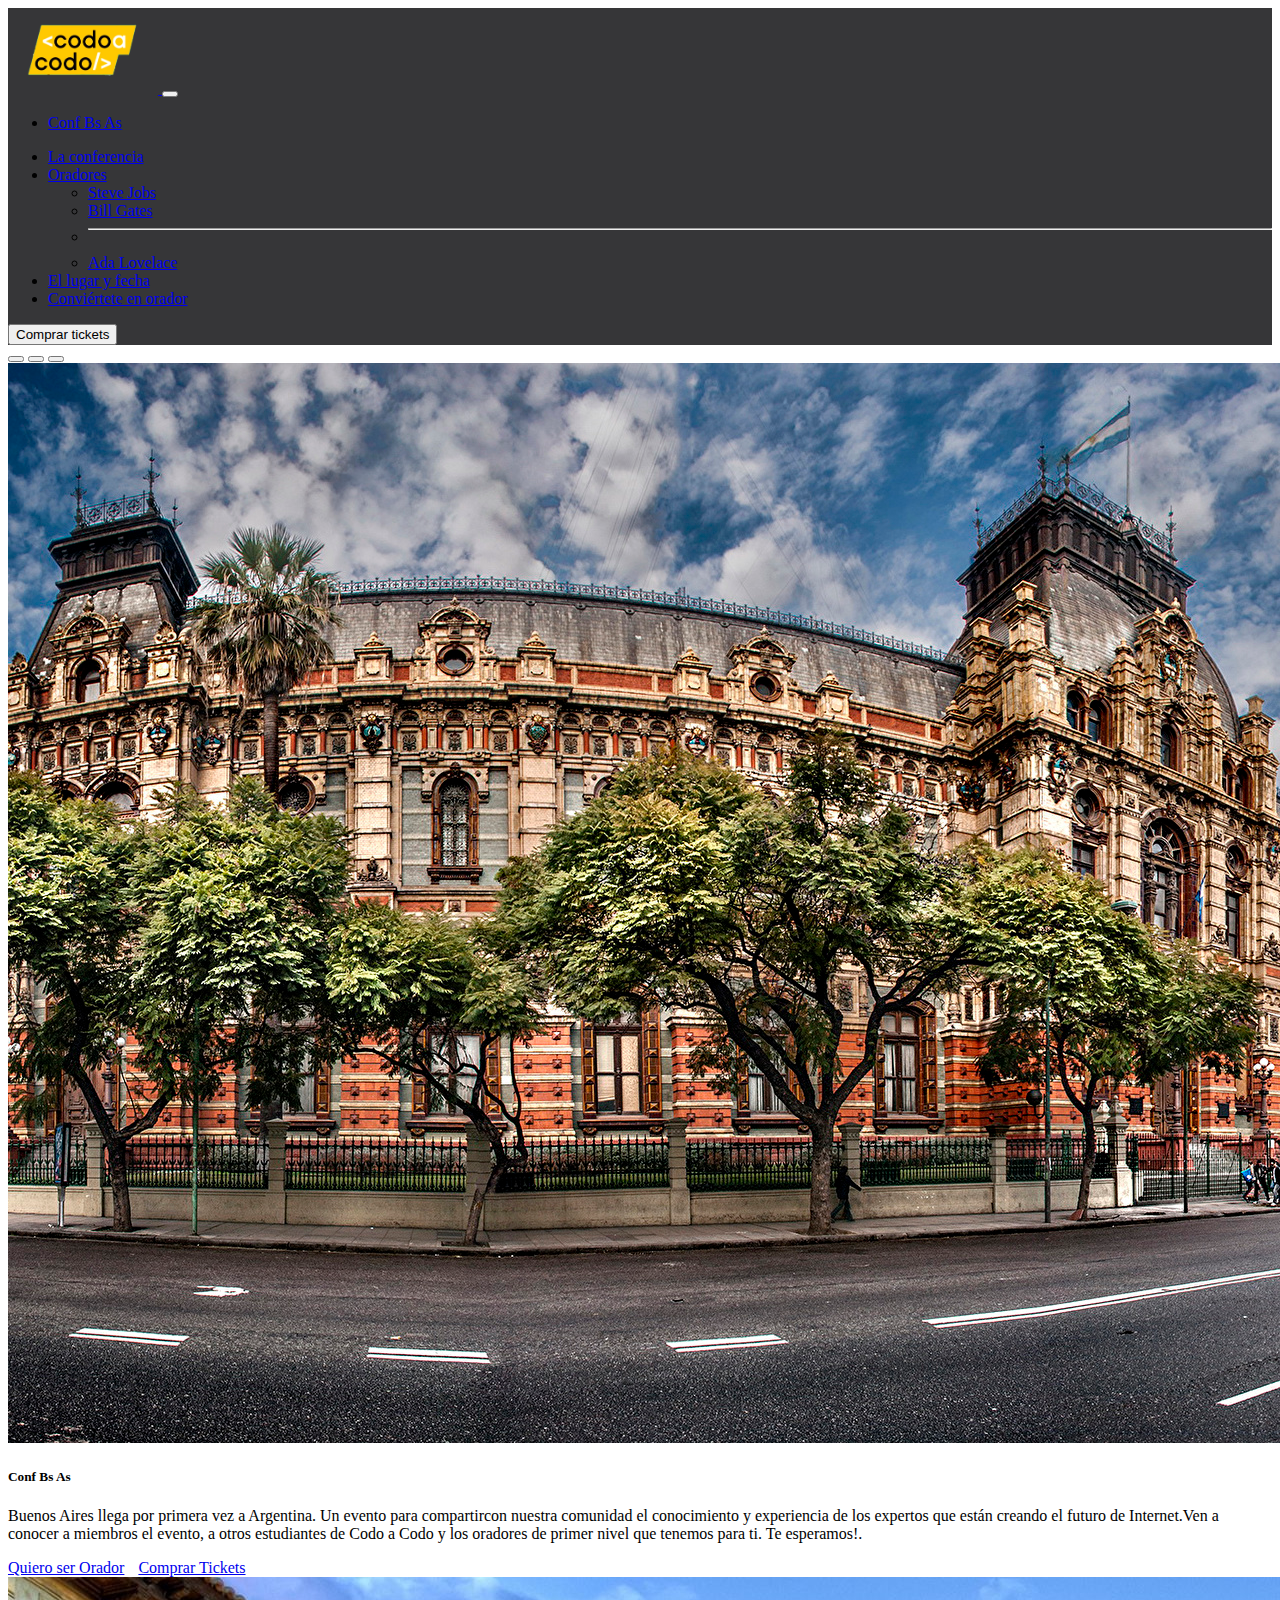
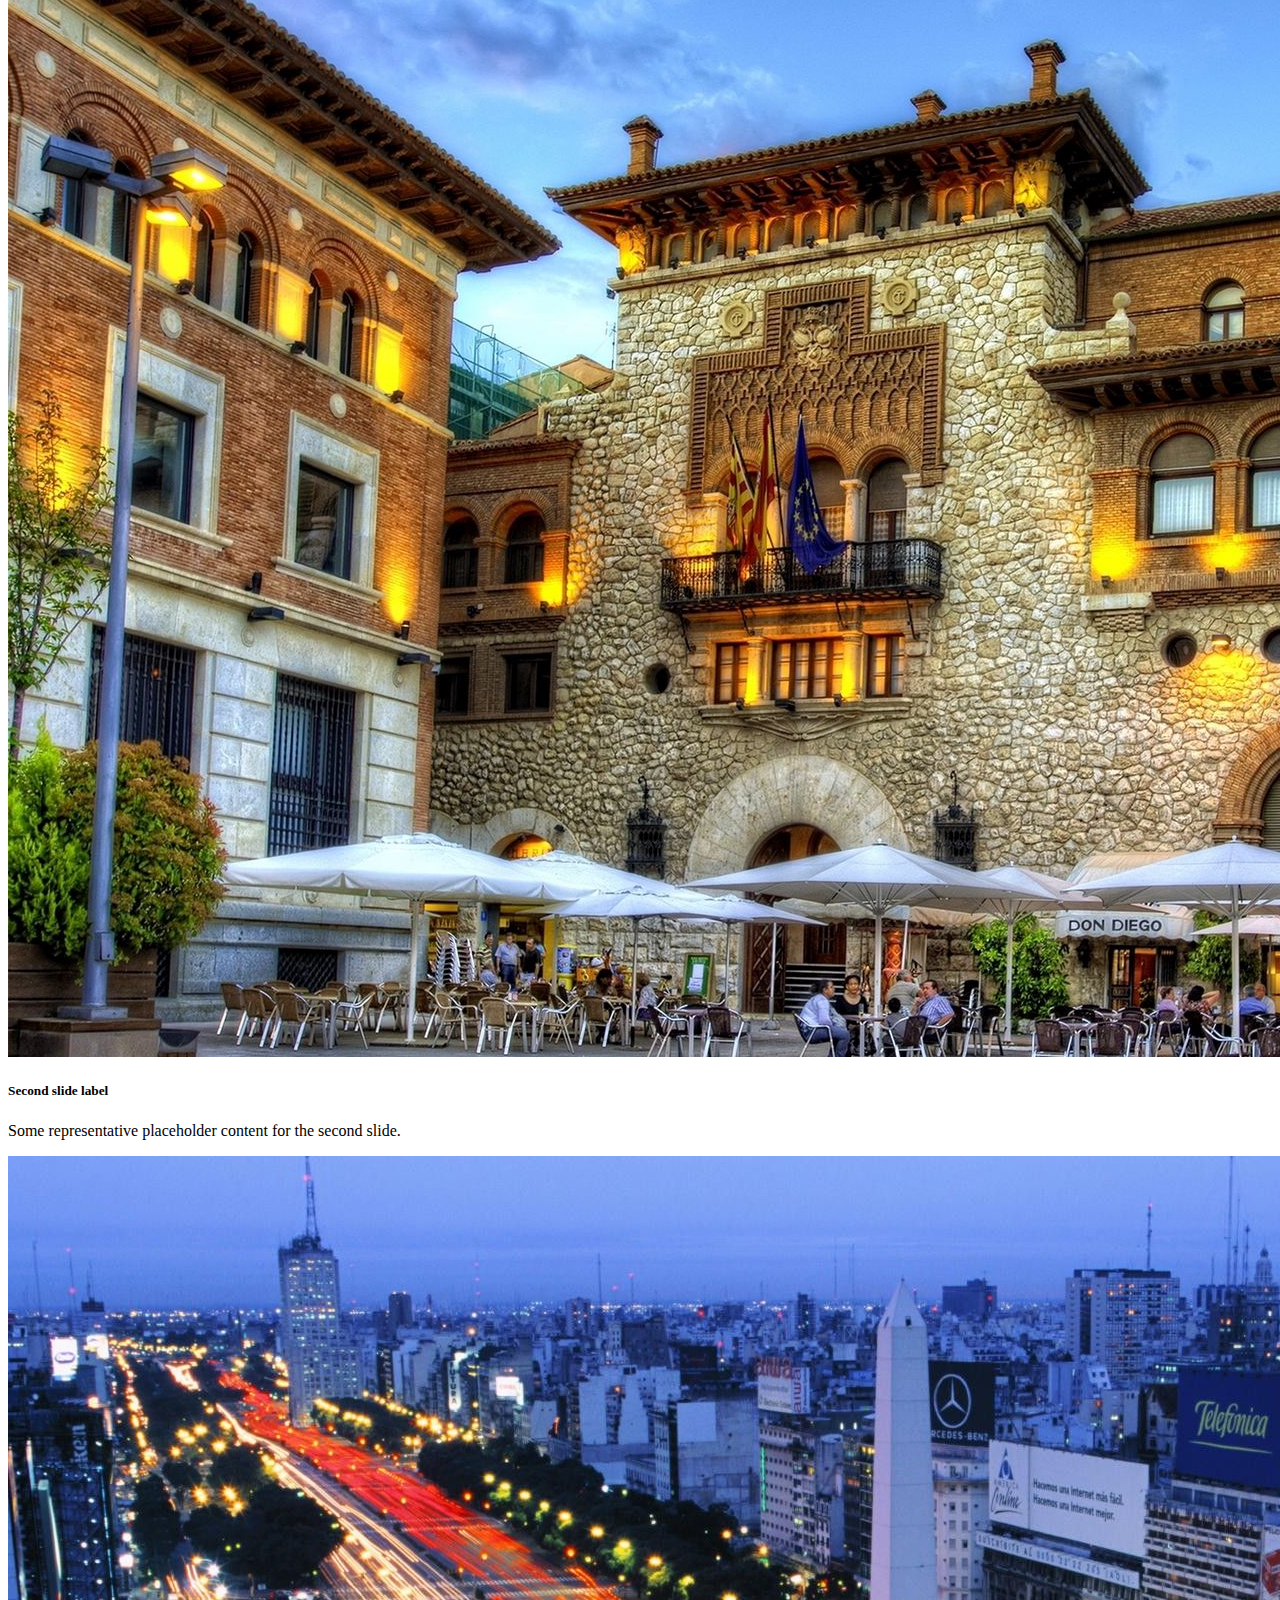
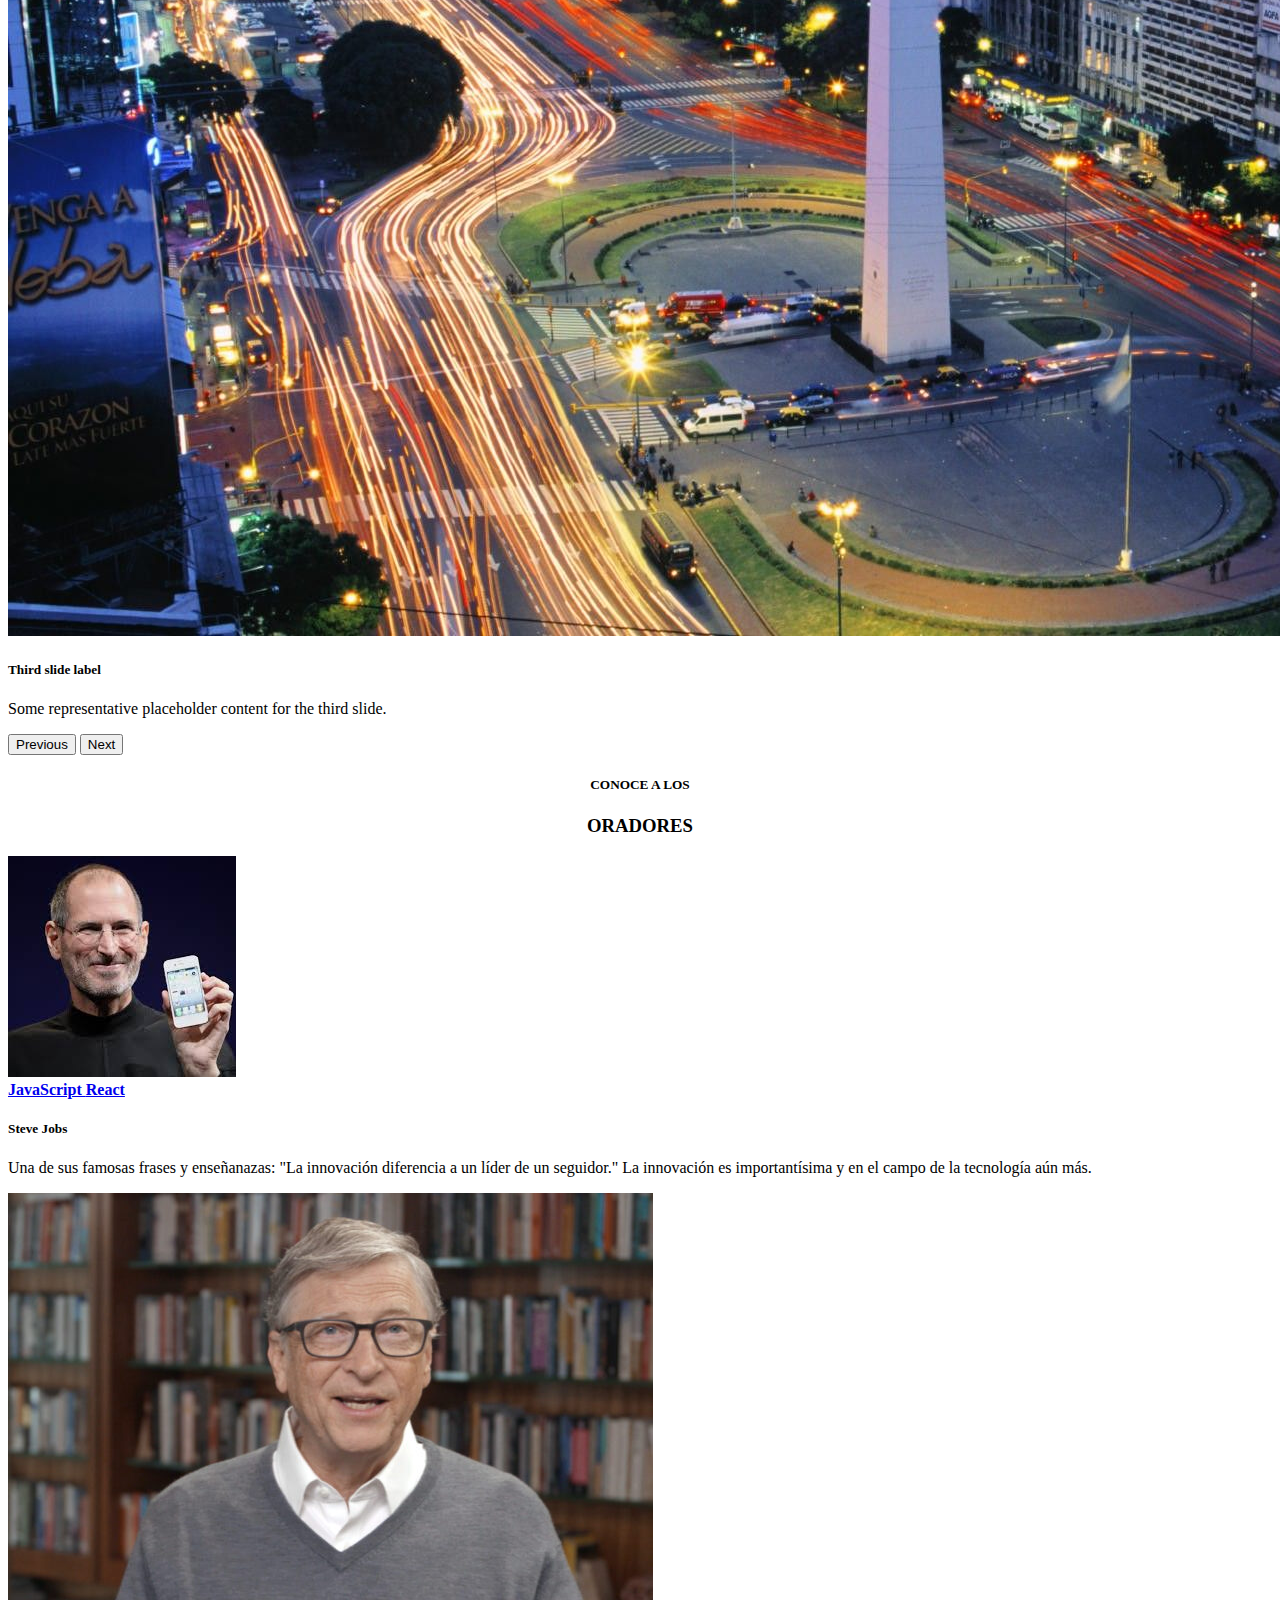
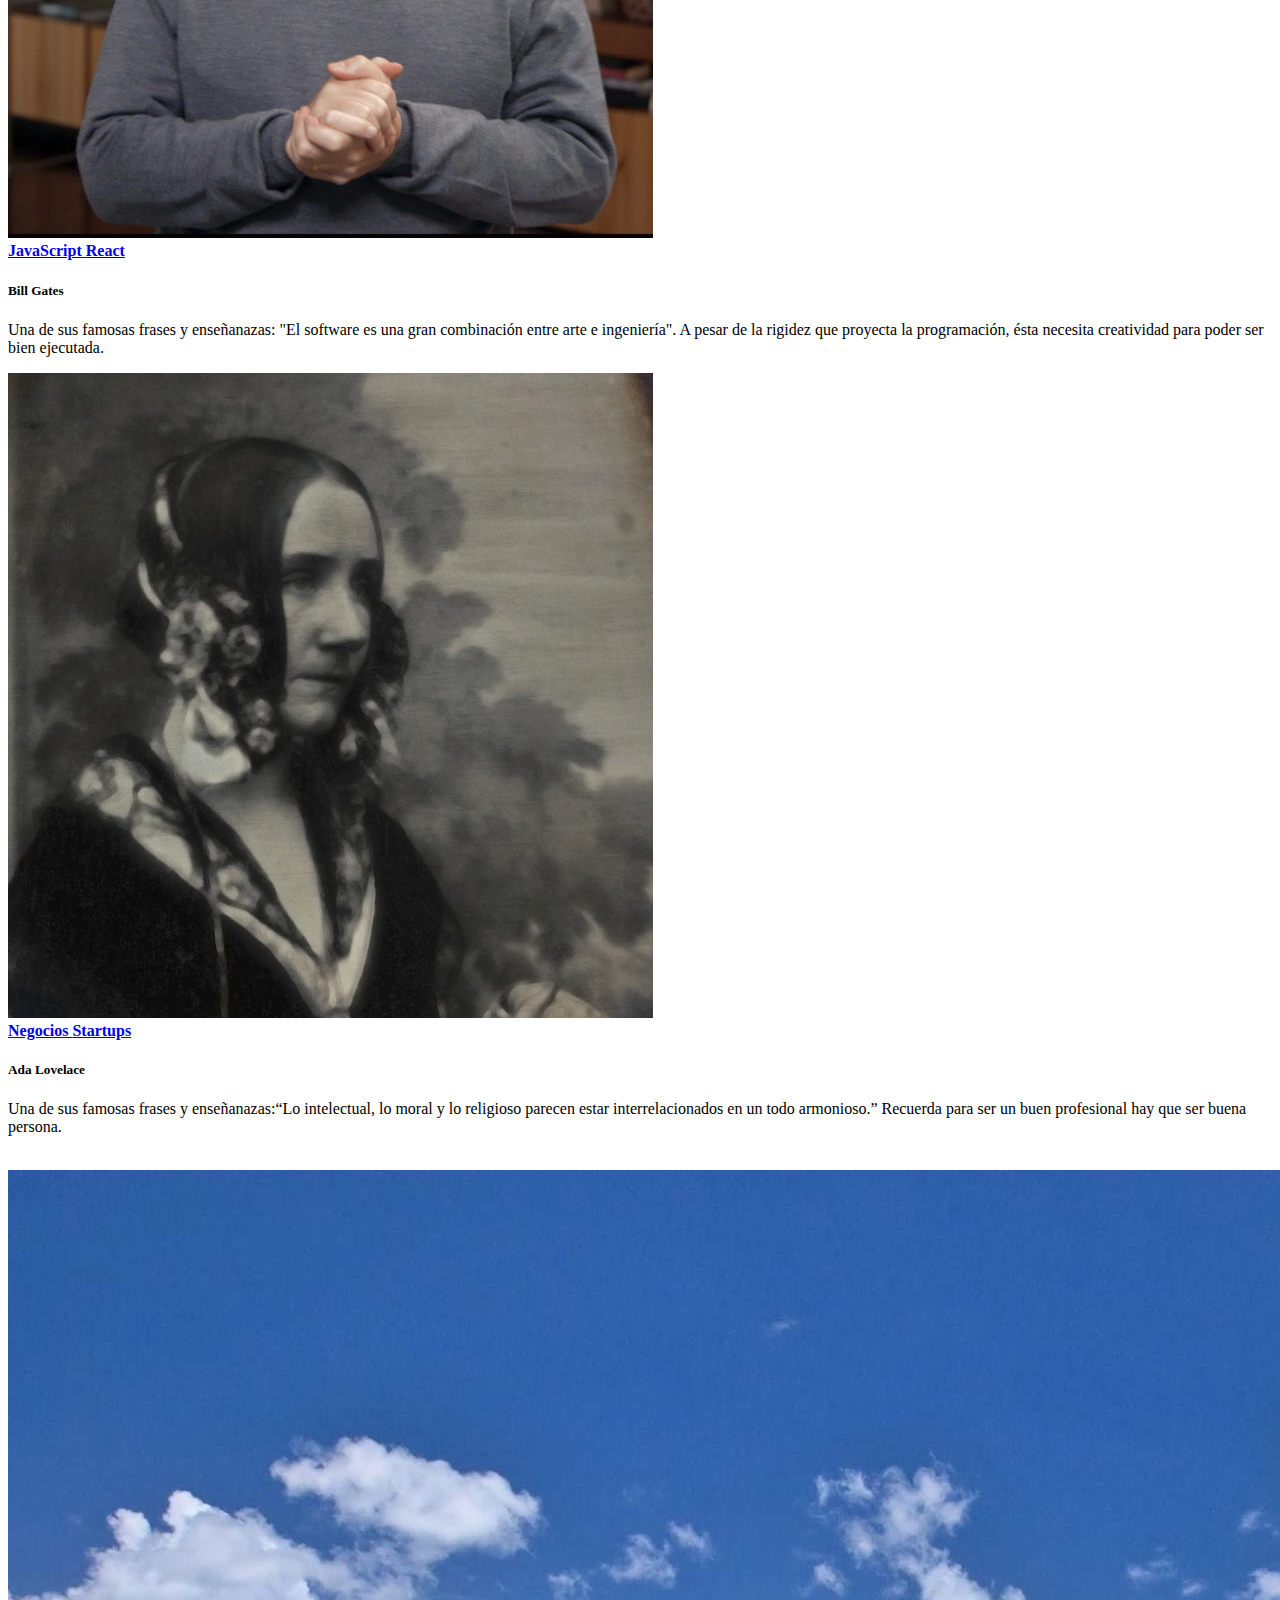
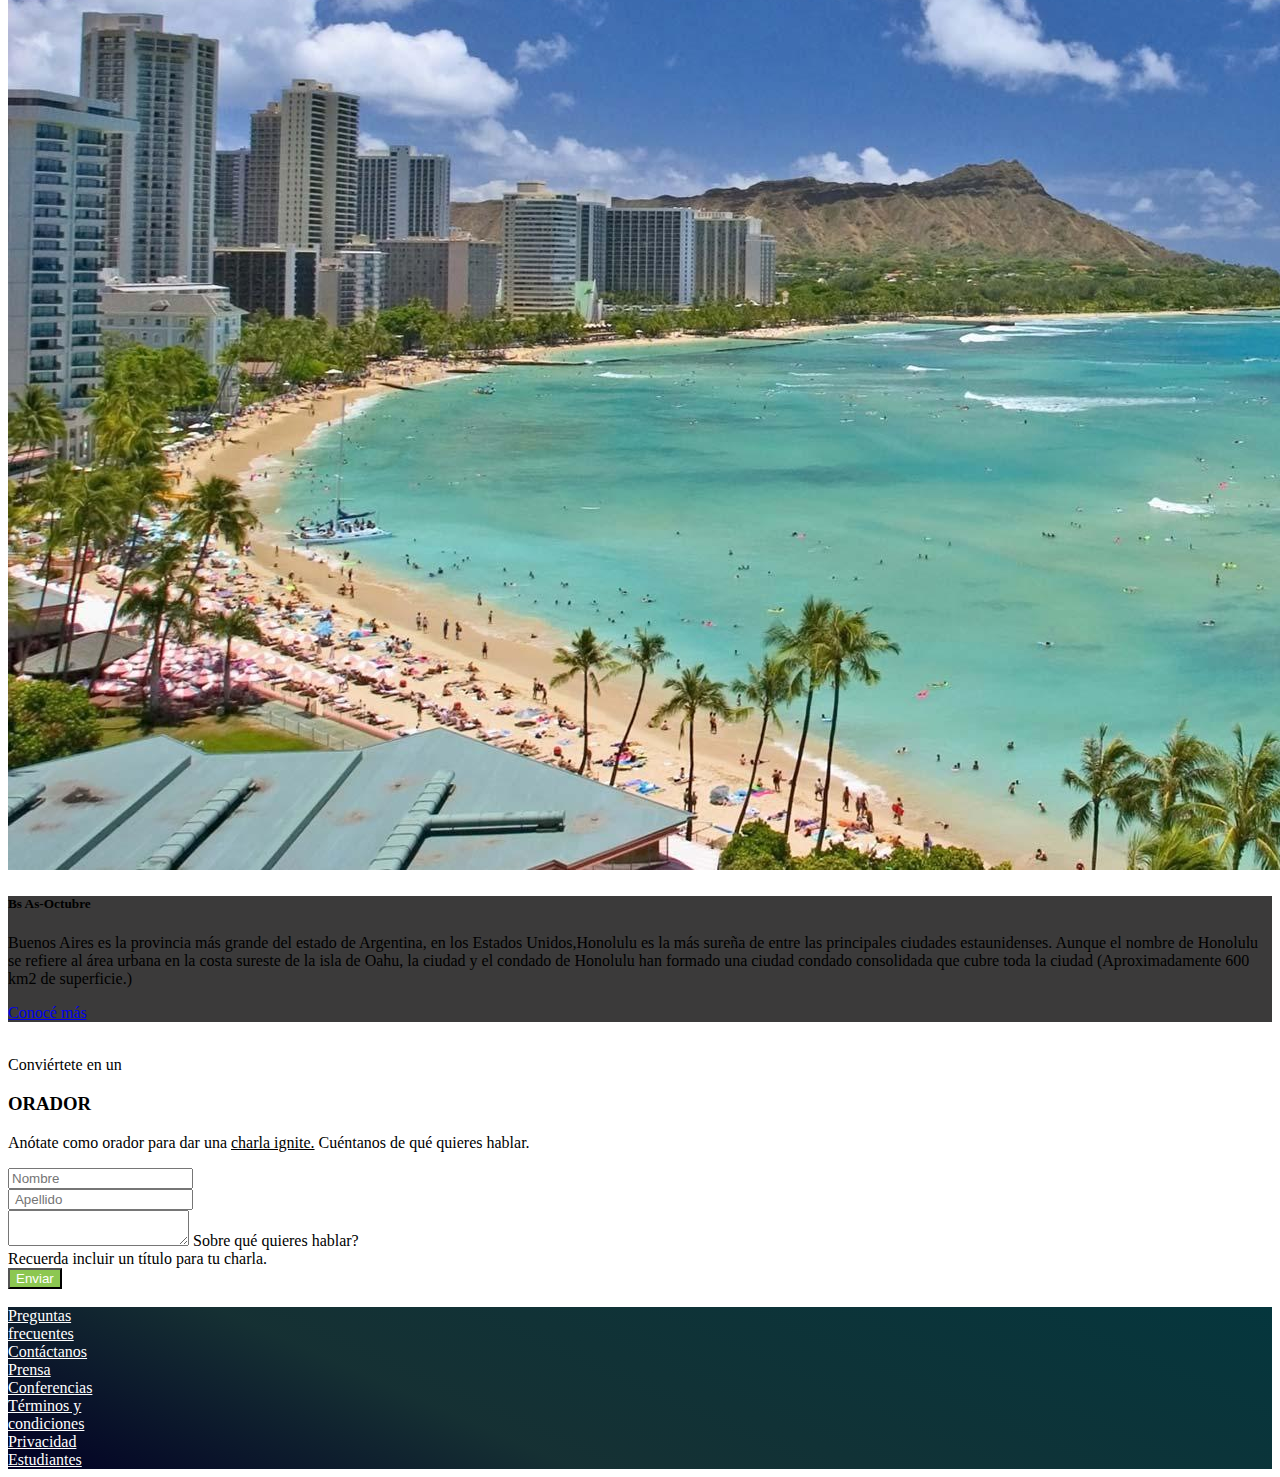
<file: index.html>
<!DOCTYPE html>
<html lang="en">
<head>
    <meta charset="UTF-8">
    <meta http-equiv="X-UA-Compatible" content="IE=edge">
    <meta name="viewport" content="width=device-width, initial-scale=1.0">
    <!icono de codo a codo>
    <link rel="icon" href="img/codoacodo.png" type="img/png">
    <title>Proyecto_Integrador</title>
    
    <! incorporo bootstrap>
    <!-- Bootstrap CSS -->
    <link href="https://cdn.jsdelivr.net/npm/bootstrap@5.1.3/dist/css/bootstrap.min.css" rel="stylesheet" integrity="sha384-1BmE4kWBq78iYhFldvKuhfTAU6auU8tT94WrHftjDbrCEXSU1oBoqyl2QvZ6jIW3" crossorigin="anonymous">
    <!incorporo css>
    <link  rel="stylesheet" href="/css/estilo.css">
  </head>
  <body>
    
<div class="container-fluid"> 
    
    <!=================================================================================>
    <!-----realizo el  MENU DEL ENCABEZADO-->
    <nav class="navbar navbar-expand-lg navbar-dark" style="background-color: #363638;">
        <div class="container-fluid">
             <a class="navbar-brand" href="https://agenciadeaprendizaje.bue.edu.ar/codo-a-codo/">
                <img src="img/codoacodo.png" alt="logo" width="150px">
            </a>
            <button class="navbar-toggler" type="button" data-bs-toggle="collapse" data-bs-target="#navbarSupportedContent" aria-controls="navbarSupportedContent" aria-expanded="false" aria-label="Toggle navigation">
                 <span class="navbar-toggler-icon"></span>
             </button>
             <div class="collapse navbar-collapse" id="navbarSupportedContent">
                 <ul class="navbar-nav me-auto mb-2 mb-lg-0">
                    <li class="nav-item">
                         <a class="nav-link active" aria-current="page" href="#">Conf Bs As</a>
                     </li>
                </ul>
                    <ul class="navbar-nav ms-auto mb-2 mb-lg-0">
                         <li class="nav-item">
                            <a class="nav-link" href="#">La conferencia</a>
                        </li>
                        <li class="nav-item dropdown">
                            <a class="nav-link dropdown-toggle" href="#" id="navbarDropdown" role="button" data-bs-toggle="dropdown" aria-expanded="false">
                                Oradores
                            </a>
                            <ul class="dropdown-menu" aria-labelledby="navbarDropdown">
                                <li><a class="dropdown-item " href="#orador">Steve Jobs</a></li>
                                <li><a class="dropdown-item" href="#orador">Bill Gates</a></li>
                                <li><hr class="dropdown-divider"></li>
                                <li><a class="dropdown-item" href="#orador">Ada Lovelace</a></li>
                            </ul>
                        </li>
                        <li class="nav-item">
                            <a class="nav-link" href="#">El lugar y fecha</a>
                        </li>
                        <li class="nav-item">
                         <a class="nav-link" href="#conviertete">Conviértete en orador</a>
                        </li>
                  
                     </ul>
                        <form class="d-flex">
              
                             <button class="btn btn-outline-success" type="submit">Comprar tickets</button>
                        </form>
               
             </div>
        </div>
      </nav>

    <! trabajo con el componente carrusel----------------------->

    <div id="carouselExampleCaptions" class="carousel slide" data-bs-ride="carousel">
        <div class="carousel-indicators">
          <button type="button" data-bs-target="#carouselExampleCaptions" data-bs-slide-to="0" class="active" aria-current="true" aria-label="Slide 1"></button>
          <button type="button" data-bs-target="#carouselExampleCaptions" data-bs-slide-to="1" aria-label="Slide 2"></button>
          <button type="button" data-bs-target="#carouselExampleCaptions" data-bs-slide-to="2" aria-label="Slide 3"></button>
        </div>
        <div class="carousel-inner">
            <div class="carousel-item active">
               <img src="/img/ba1.jpg" class="d-block brightness-30 w-100 " alt="...">
                <div class="carousel-caption d-none d-md-block ">
                  <div class="container-fluid"  >
                    <div class=" text-end" >
                       <h5 class="fw-bolder" > Conf Bs As </h5>
                        <p class="" > Buenos Aires llega por primera vez a Argentina. Un evento para compartircon nuestra comunidad el conocimiento y experiencia de los expertos que están creando el futuro de Internet.Ven a conocer a miembros el evento, a otros estudiantes de Codo a Codo y los oradores de primer nivel que tenemos para ti. Te esperamos!.
  
                        </p>
                        <a href="#conviertete" class="btn btn-primary " style="background-color: transparent; border-color: aliceblue;">Quiero ser Orador</a>
                        <a href="#" class="btn btn-outline-success" style="margin-left: 10px;">Comprar Tickets</a>
                    </div>
                </div>
              </div>
            </div>
            <div class="carousel-item">
              <img src="/img/ba2.jpg" class="d-block w-100" alt="...">
                <div class="carousel-caption d-none d-md-block">
                   <h5>Second slide label</h5>
                    <p>Some representative placeholder content for the second slide.</p>
                </div>
            </div>
           <div class="carousel-item">
              <img src="/img/ba3.jpg" class="d-block w-100" alt="...">
                <div class="carousel-caption d-none d-md-block">
                    <h5>Third slide label</h5>
                    <p>Some representative placeholder content for the third slide.</p>
                </div>
          </div>
      </div>
      <button class="carousel-control-prev" type="button" data-bs-target="#carouselExampleCaptions" data-bs-slide="prev">
        <span class="carousel-control-prev-icon" aria-hidden="true"></span>
        <span class="visually-hidden">Previous</span>
      </button>
      <button class="carousel-control-next" type="button" data-bs-target="#carouselExampleCaptions" data-bs-slide="next">
        <span class="carousel-control-next-icon" aria-hidden="true"></span>
        <span class="visually-hidden">Next</span>
      </button>
    </div>


   
<!---------------------------------------------------------------------------------------------------------->      
<! armo la parte del medio de la pagina>
<h5 style="text-align: center;"> CONOCE A LOS </h3>
<h3 style="text-align:center ; " id="orador"> <b>ORADORES </b> </h1>
<! comienzo con la estructura del componente de grilla y adentro card>
<section class="container ">
  <div class="row">
    <div class="col-lg-4">
        <div class="card">
            <img src="img/steve.jpg" class="img-fluid" alt="Responsive image">
            <div class="card-body">
                  <a href="#" class="btn btn-warning" >
                    <b>
                        JavaScript
                    </b>
                  </a>
                  <a href="#" class="btn btn-primary" >
                    <b>
                      React
                     </b>
                  </a>
                <h5 class="card-title ">
                Steve Jobs
                 </h5>
                <p>
                 Una de sus famosas frases y enseñanazas: "La innovación diferencia a un líder de un seguidor."
                  La innovación es importantísima y en el campo de la tecnología aún más. 
                </p>
              </div>
        </div>
    </div>
    <div class="col-lg-4">
        <div class="card">
            <img src="img/bill.jpg" class="img-fluid" alt="Responsive image">
              <div class="card-body">
                  <a href="#" class="btn btn-warning">       
                   <b>
                    JavaScript
                   </b>
                  </a>
                  <a href="#" class="btn btn-primary" >
                    <b>
                      React
                    </b>
                  </a>
                  <h5 class="card-title ">
                    Bill Gates
                  </h5>
                   <p>
                   Una de sus famosas frases y enseñanazas: "El software es una gran combinación entre arte e ingeniería".
                    A pesar de la rigidez que proyecta la programación, ésta necesita creatividad para poder ser bien ejecutada.
                  </p>
            </div>
          </div>
    </div>
    <div class="col-lg-4">
        <div class="card">
            <img src="img/ada.jpeg" class="img-fluid" alt="Responsive image">
            <div class="card-body">
              <a href="#" class="btn btn-outline-secondary "  >
                <b>
                  Negocios
                </b>
              </a>
               <a href="#" class="btn btn-outline-danger"  >
                <b>
                 Startups
                </b>
             </a>
             <h5 class="card-title ">
             Ada Lovelace
             </h5>
             <p>
               Una de sus famosas frases y enseñanazas:“Lo intelectual, lo moral y lo religioso parecen estar interrelacionados en un todo armonioso.” 
               Recuerda para ser un buen profesional hay que ser buena persona.
             </p>
            </div>
        </div>
    </div>
  </div>
  

</section>


</div>
     

<br>

  

<!realizo la parte de la pantalla dividida----------------------->
<div class="containter ">
  <div class="card-group">
    <div class="card">
      <img src="/img/honolulu.jpg" class="card-img-top h-100 " alt="...">
        
    </div>
    <div class="card " style="background-color: rgb(59, 58, 58);">
      
      <div class="card-body h-25">
        <h5 class="card-title text-white">Bs As-Octubre</h5>
        <p class="card-text text-white small" >Buenos Aires es la provincia más grande del estado de Argentina, en los Estados Unidos,Honolulu es la más sureña de entre las principales ciudades estaunidenses. Aunque el nombre de Honolulu se refiere al área urbana en la costa sureste de la isla de Oahu, la ciudad y el condado de Honolulu han formado una ciudad condado consolidada que cubre toda la ciudad (Aproximadamente 600 km2 de superficie.) </p>
        <a href="paginas/hawai.html" class="btn btn-primary" style="background-color: transparent; border-color: aliceblue;">
          Conocé más
        </a>
      </div>
      
    </div>
    
  </div>
</div>
<br>

<! Ahora hago la parte del formulario---------------------------------------->
<div class="mt-2">
    <div class=" text-center">
       <p  > 
          Conviértete en un 
       </p>
       <h3 class=" fw-bold" >
           ORADOR
       </h3>
       <p  >
         Anótate como orador para dar una <u> charla ignite.</u> Cuéntanos de qué quieres hablar.
       </p>

    </div>
</div>

<section class="d-flex justify-content-center" id="conviertete">
<form class="row g-3 " style=" width: 50%;">
  <div class="col-md-6">
      <input type="text" class="form-control" placeholder="Nombre">
  </div>
  <div class="col-md-6">
      <input type="text" class="form-control" placeholder=" Apellido">
  </div>
  <div class="col-12">
    <div class="form-floating">
      <textarea class="form-control" placeholder="" id="floatingTextarea"></textarea>
      <label for="floatingTextarea">Sobre qué quieres hablar?</label>
    </div>
    
  </div> 
  <label>
    Recuerda incluir un título para tu charla.
  </label>
  <div class="d-grid gap-2">
    <button class="btn btnEnviar" type="submit">Enviar</button>
    
  </div>
</form>

</section>
<br>

  <!------------------------------------------------------------->
  <! realizo el footer>
  <footer class="p-3 pie-pagina " >
    <div class="container-fluid " >
      <div class="row row-cols-7">
          <div class="col-xs col-lg">
            <a class="nav-link active " style="color: white;" aria-current="page" href="https://agenciadeaprendizaje.bue.edu.ar/preguntas-frecuentes/">Preguntas <br>frecuentes</a>
          </div>
          <div class='w-100 d-md-none'></div>
          <div class="col-xs col-lg">
            <a class="nav-link active" style="color: white;" aria-current="page" href="https://agenciadeaprendizaje.bue.edu.ar/contacto/">Contáctanos</a>
          </div>
          <div class='w-100 d-md-none'></div>
          <div class="col-xs col-lg">
            <a class="nav-link active" style="color: white;" aria-current="page" href="https://www.buenosaires.gob.ar/noticias">Prensa</a>
          </div>
          <div class='w-100 d-md-none'></div>
          <div class="col-xs col-lg">
            <a class="nav-link active" style="color: white;" aria-current="page" href="https://aulasvirtuales.bue.edu.ar/">Conferencias</a>
          </div>
          <div class='w-100 d-md-none'></div>
          <div class="col-xs col-lg">
            <a class="nav-link active" style="color: white;" aria-current="page" href="#">Términos y <br> condiciones</a>   
          </div>
          <div class='w-100 d-md-none'></div>
          <div class="col-xs col-lg">
            <a class="nav-link active" style="color: white;" aria-current="page" href="https://www.buenosaires.gob.ar/privacidad">Privacidad</a>
          </div>
          <div class='w-100 d-md-none'></div>
          <div class="col-xs col-lg">
            <a class="nav-link active" style="color: white;" aria-current="page" href="https://aulasvirtuales.bue.edu.ar/">Estudiantes</a>
          </div>
          <div class='w-100 d-md-none'></div>
      </div>

    </div>
  </footer>
<!---------------->



      <script src="https://cdn.jsdelivr.net/npm/bootstrap@5.1.3/dist/js/bootstrap.bundle.min.js" integrity="sha384-ka7Sk0Gln4gmtz2MlQnikT1wXgYsOg+OMhuP+IlRH9sENBO0LRn5q+8nbTov4+1p" crossorigin="anonymous">

      </script>   
</body>
</html>
</file>
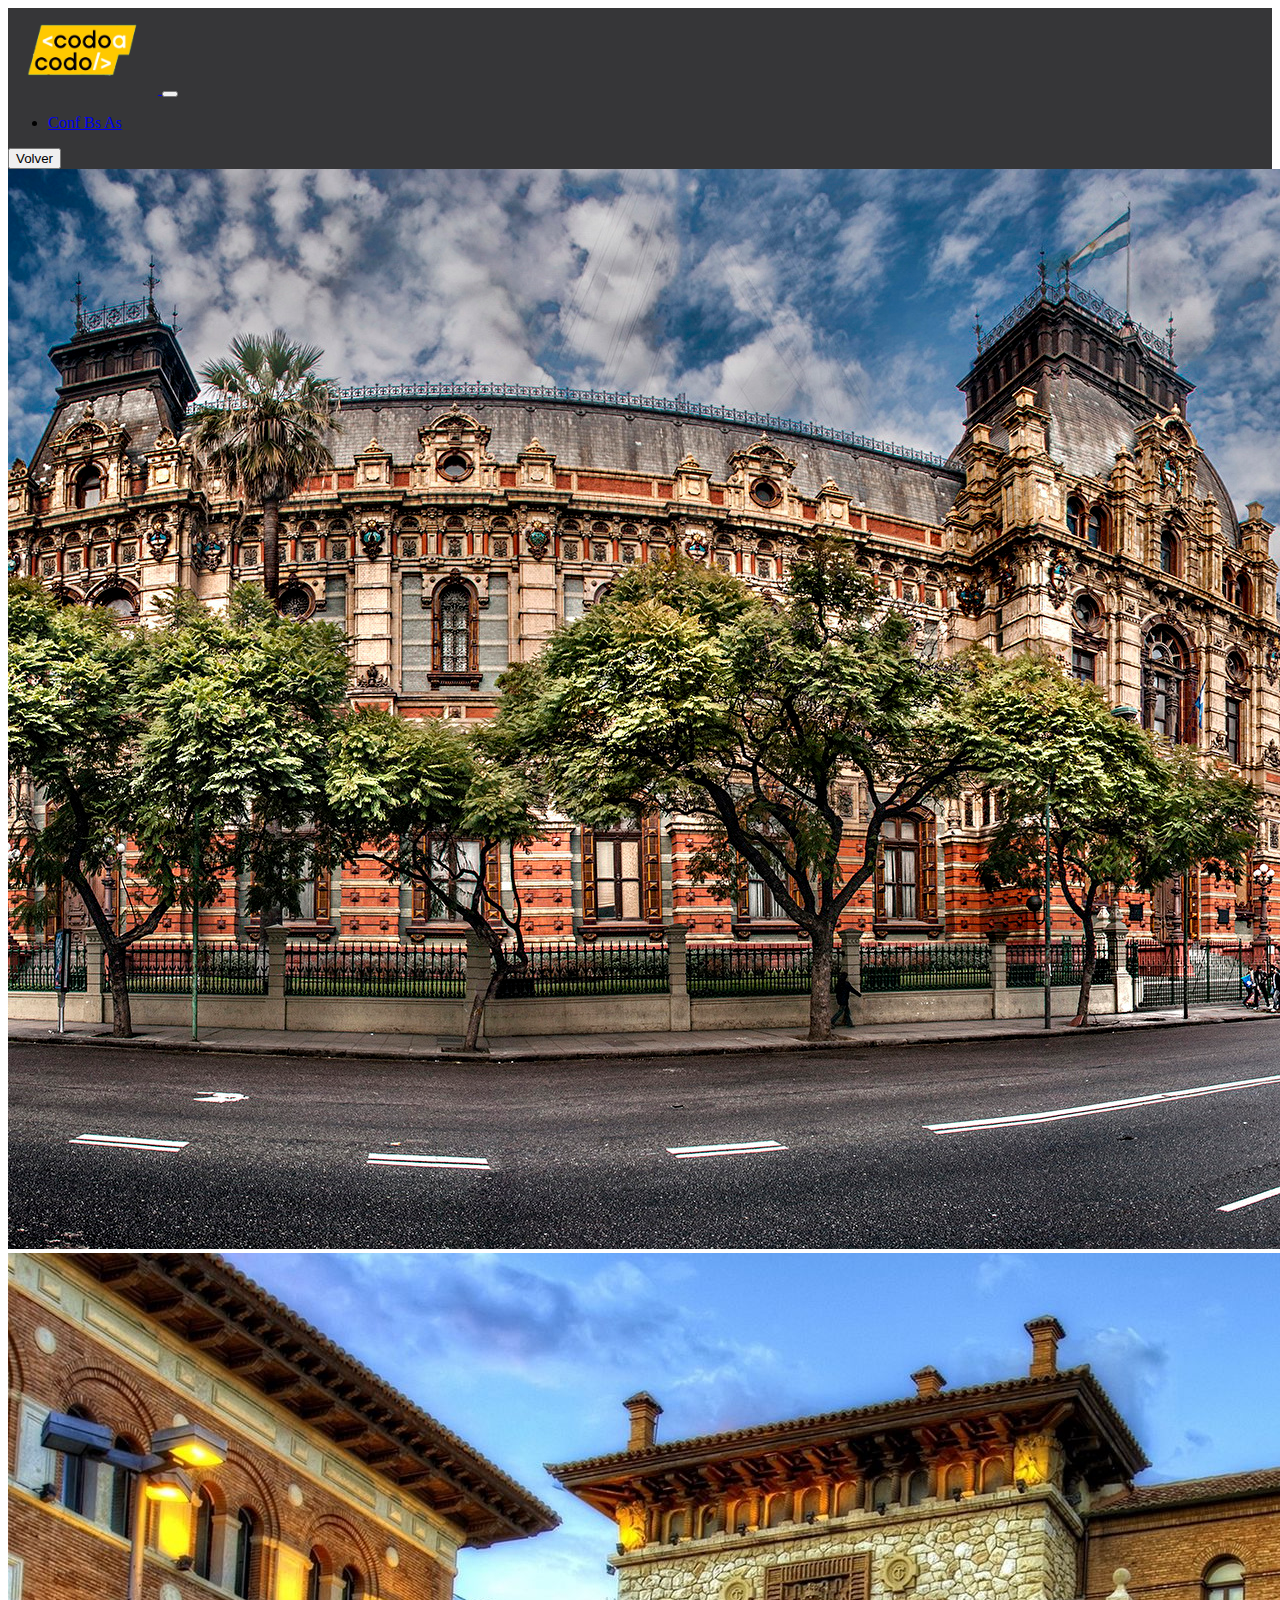
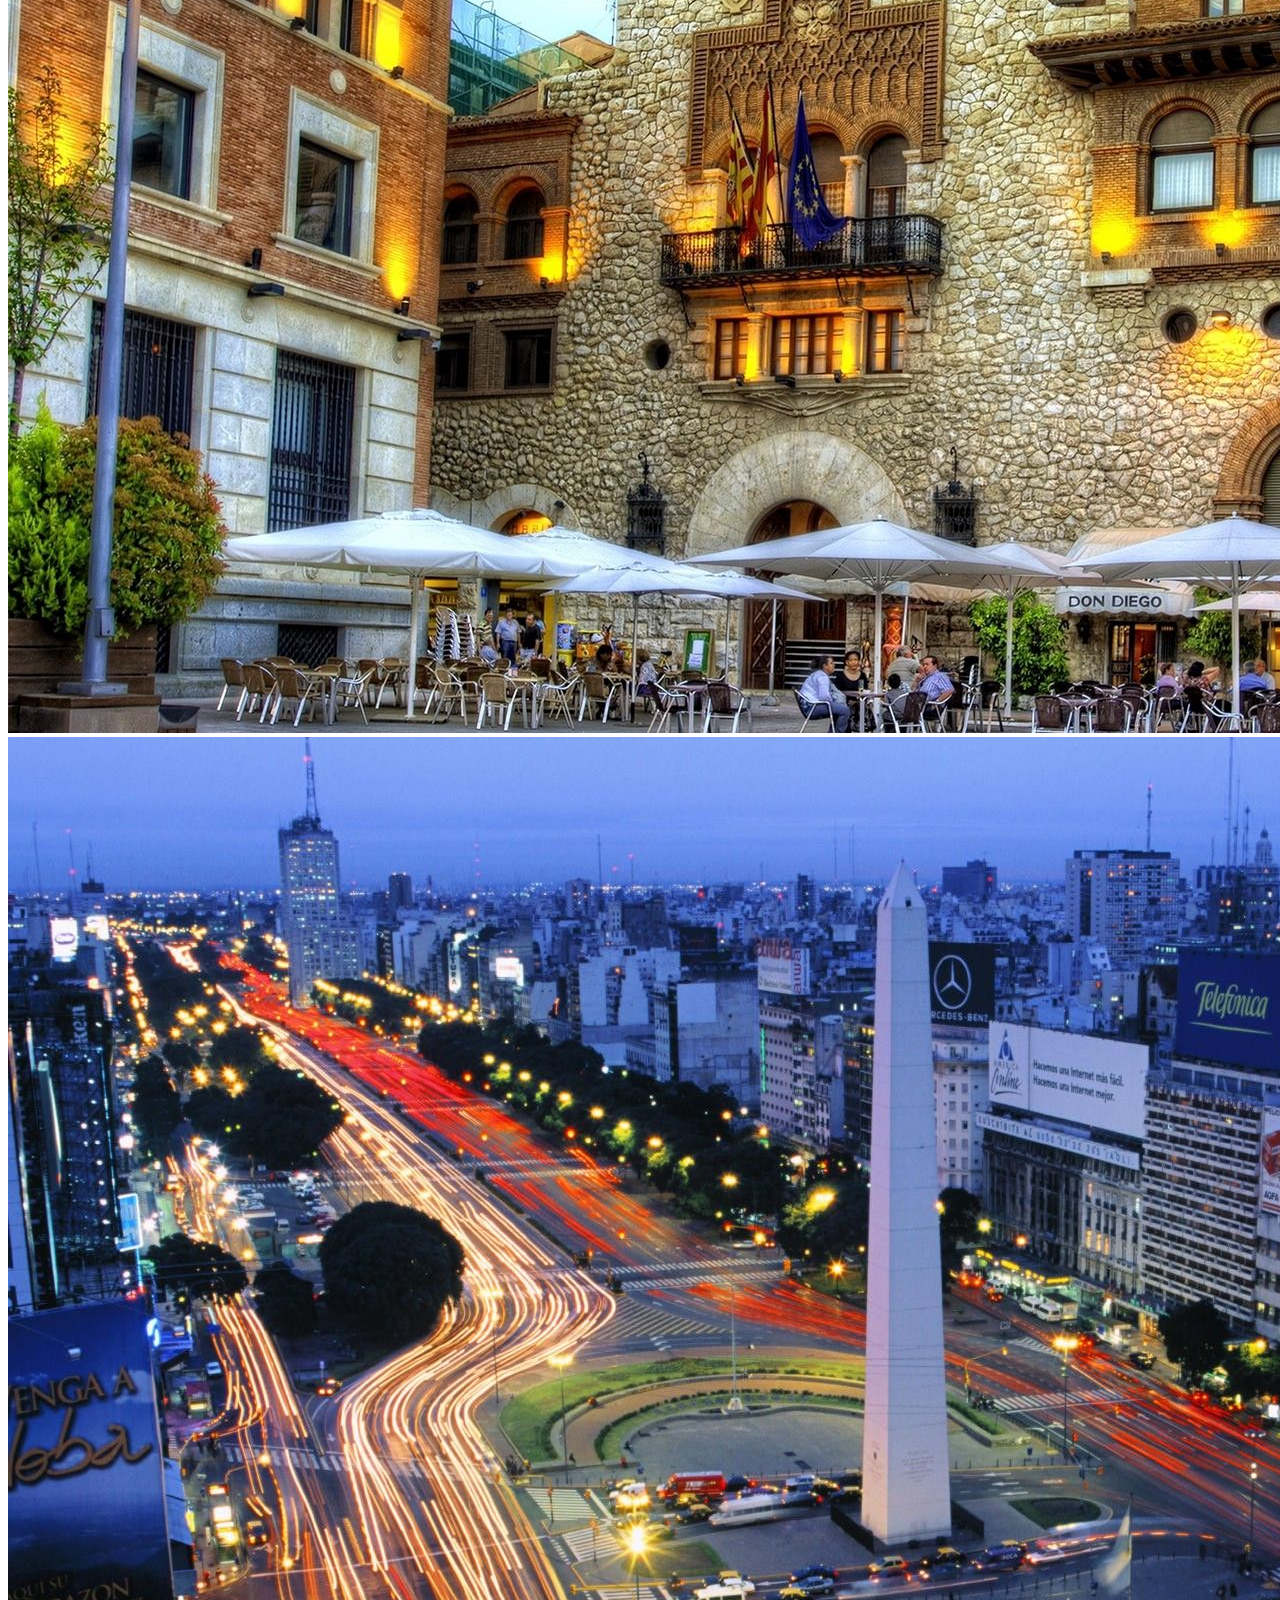
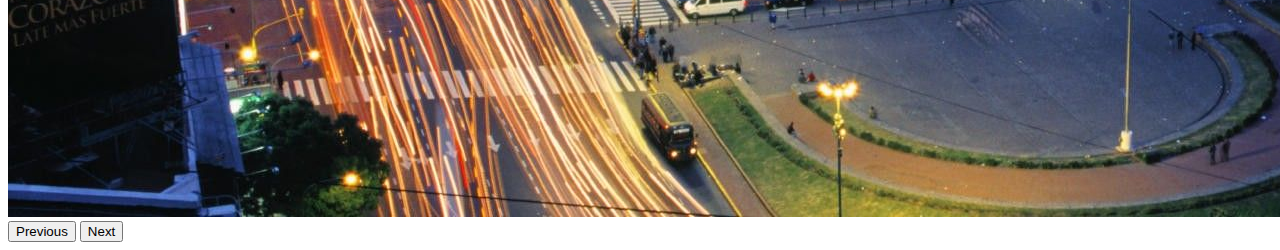
<file: paginas/hawai.html>
<!doctype html>
<html lang="en">
  <head>
    <!-- Required meta tags -->
    <meta charset="utf-8">
    <meta name="viewport" content="width=device-width, initial-scale=1">

    <!-- Bootstrap CSS -->
    <link href="https://cdn.jsdelivr.net/npm/bootstrap@5.1.3/dist/css/bootstrap.min.css" rel="stylesheet" integrity="sha384-1BmE4kWBq78iYhFldvKuhfTAU6auU8tT94WrHftjDbrCEXSU1oBoqyl2QvZ6jIW3" crossorigin="anonymous">
    <! para css>
    <link href="../css/estilo.css">
    <title>Hawai</title>
    <!incorporo logo a la solapa>
    <link rel="icon" href="../img/codoacodo.png">
  </head>
  <body>
    <!hago una barra de navegacion>
    <nav class="navbar navbar-expand-lg navbar-dark" style="background-color: #363638;">
      <div class="container-fluid">
           <a class="navbar-brand" href="https://agenciadeaprendizaje.bue.edu.ar/codo-a-codo/">
              <img src="../img/codoacodo.png" alt="logo" width="150px">
          </a>
          <button class="navbar-toggler" type="button" data-bs-toggle="collapse" data-bs-target="#navbarSupportedContent" aria-controls="navbarSupportedContent" aria-expanded="false" aria-label="Toggle navigation">
               <span class="navbar-toggler-icon"></span>
           </button>
           <div class="collapse navbar-collapse" id="navbarSupportedContent">
               <ul class="navbar-nav me-auto mb-2 mb-lg-0">
                  <li class="nav-item">
                       <a class="nav-link active" aria-current="page" href="#">Conf Bs As</a>
                   </li>
              </ul>
              <a href="../index.html">
                <button class="btn btn-outline-success" type="submit">Volver</button>

              </a>
              
      </div>  
    </nav>
    <div id="carouselExampleControls" class="carousel slide" data-bs-ride="carousel">
      <div class="carousel-inner">
        <div class="carousel-item active">
          <img src="../img/hawaii.jpg" class="d-block w-100" alt="...">
        </div>
        <div class="carousel-item">
          <img src="../img/hawaii2.jpg" class="d-block w-100" alt="...">
        </div>
        <div class="carousel-item">
          <img src="../img/hawaii3.jpg" class="d-block w-100" alt="...">
        </div>
      </div>
      <button class="carousel-control-prev" type="button" data-bs-target="#carouselExampleControls" data-bs-slide="prev">
        <span class="carousel-control-prev-icon" aria-hidden="true"></span>
        <span class="visually-hidden">Previous</span>
      </button>
      <button class="carousel-control-next" type="button" data-bs-target="#carouselExampleControls" data-bs-slide="next">
        <span class="carousel-control-next-icon" aria-hidden="true"></span>
        <span class="visually-hidden">Next</span>
      </button>
    </div>

    <!-- Optional JavaScript; choose one of the two! -->

    <!-- Option 1: Bootstrap Bundle with Popper -->
    <script src="https://cdn.jsdelivr.net/npm/bootstrap@5.1.3/dist/js/bootstrap.bundle.min.js" integrity="sha384-ka7Sk0Gln4gmtz2MlQnikT1wXgYsOg+OMhuP+IlRH9sENBO0LRn5q+8nbTov4+1p" crossorigin="anonymous"></script>

   
  </body>
</html>
</file>
<file: css/estilo.css>
.pie-pagina{
    background: rgb(2,0,36);
background: linear-gradient(24deg, rgba(2,0,36,1) 0%, rgba(12,40,43,0.9603028711484594) 35%, rgba(5,54,61,1) 100%);
}
.btnEnviar{
    background-color:#8cc751 ;
    color: white;
}
</file>
